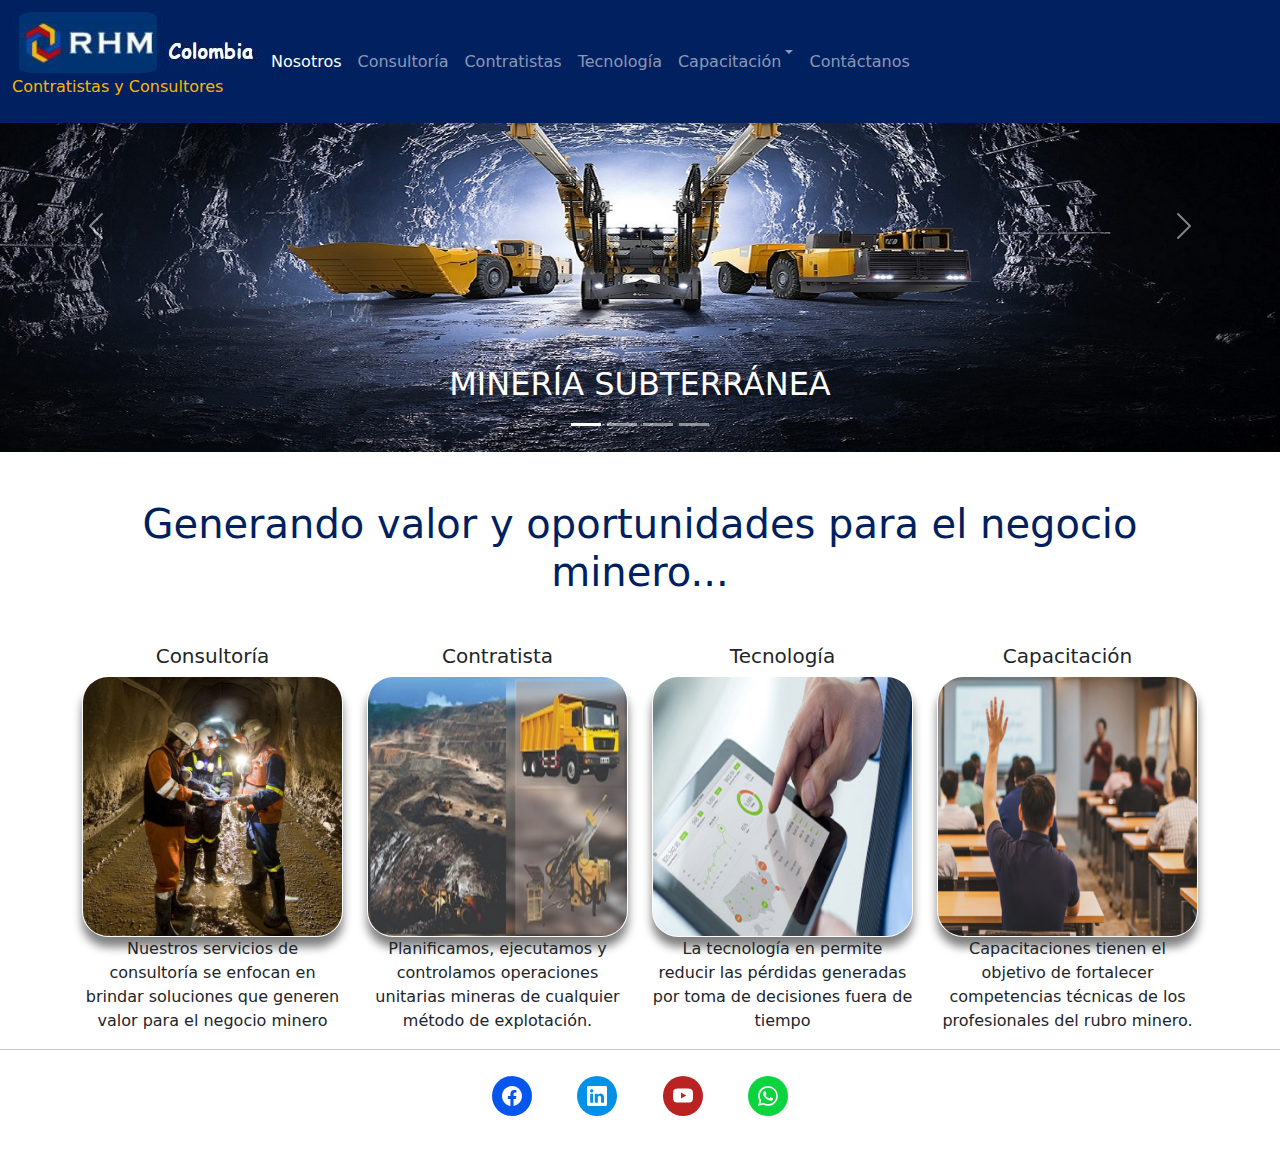
<file: index.html>
<!DOCTYPE html>
<html lang="en">

<head>
  <meta charset="UTF-8">
  <meta http-equiv="X-UA-Compatible" content="IE=edge">
  <meta name="viewport" content="width=device-width, initial-scale=1.0">
  <!-- SEO -->
  <meta name="keywords" content="consultoría, contratista, tecnología, capacitación, minería">
  <meta name="description" content="Empresa contratista y consultora en minería">
  <!-- Bootstrap CSS -->
  <link rel="stylesheet" href="./css/bootstrap.css">
  <!-- Nuestro estilo CSS -->
  <link rel="stylesheet" href="./css/style.css">
  <!-- Icono-logo -->
  <link rel="shortcut icon" href="./img/icon.jpg">
  <title>Nosotros | RHM Colombia</title>
</head>

<body>
  <!-- header -->
  <nav class="navbar navbar-expand-lg navbar-dark mynav fondoHeader fixed-top">
    <div class="container-fluid fondoHeader">
      <div>
        <img src="./img/logo2.JPG" alt="">
        <p class="texto-logo">Contratistas y Consultores</p>
      </div>

      <button class="navbar-toggler" type="button" data-bs-toggle="collapse" data-bs-target="#navbarSupportedContent"
        aria-controls="navbarSupportedContent" aria-expanded="false" aria-label="Toggle navigation">
        <span class="navbar-toggler-icon"></span>
      </button>
      <div class="collapse navbar-collapse" id="navbarSupportedContent">
        <ul class="navbar-nav me-auto mb-2 mb-lg-0">

          <li class="nav-item">
            <a class="nav-link active d-inline-flex" aria-current="page" href="./index.html">Nosotros</a>
          </li>

          <li class="nav-item">
            <a class="nav-link d-inline-flex" href="./consultoria.html">Consultoría</a>
          </li>


          <li class="nav-item">
            <a class="nav-link d-inline-flex" href="./contratistas.html">Contratistas</a>
          </li>


          <li class="nav-item">
            <a class="nav-link d-inline-flex" href="./tecnologia.html">Tecnología</a>
          </li>

          <li class="nav-item dropdown">
            <a class="nav-link dropdown-toggle d-inline-flex" href="#" id="navbarDropdown" role="button" data-bs-toggle="dropdown"
              aria-expanded="false">
              Capacitación
            </a>
            <ul class="dropdown-menu" aria-labelledby="navbarDropdown">
              <li><a class="dropdown-item" href="#">Modelamiento 3D de recursos minerales</a></li>
              <li><hr class="dropdown-divider"></li>
              <li><a class="dropdown-item" href="#">Geomecánica</a></li>
              <li><hr class="dropdown-divider"></li>
              <li><a class="dropdown-item" href="#">Selección de métodos de minado</a></li>
              <li><a class="dropdown-item" href="#">Planificación Minera Subterránea</a></li>
              <li><a class="dropdown-item" href="#">Planificación Minera Superficial</a></li>
              <li><a class="dropdown-item" href="#">Servicios Auxiliares mineros</a></li>
              <li><a class="dropdown-item" href="#">Operación Minera Subterránea</a></li>
              <li><a class="dropdown-item" href="#">Operación Minera Superficial</a></li>
              <li><a class="dropdown-item" href="#">Costos en minería</a></li>
              <li><hr class="dropdown-divider"></li>
              <li><a class="dropdown-item" href="#">Análisis de riesgos</a></li>
              <li><hr class="dropdown-divider"></li>
              <li><a class="dropdown-item" href="#">Mantenimiento de equipos</a></li>              
              <li><a class="dropdown-item" href="#">Operación de equipos de perforación</a></li>
            </ul>
          </li>
         
          <li class="nav-item">
            <a class="nav-link d-inline-flex" href="./contactanos.html">Contáctanos</a>
          </li>

        </ul>


      </div>
    </div>
  </nav>


  <!-- Main -->
  <!-- incluyendo el corousel -->
  <div class="">
    <div class="row mt-6">
      <div class="col">
        <div class="carousel slide carousel-fade" id="vic-carousel" data-bs-ride="carousel">
          <div class="carousel-inner">
            <div class="carousel-item active" data-bs-interval="3000">
              <div class="carousel-caption">
                <h2 class="color-naranja">MINERÍA SUBTERRÁNEA</h2>
              </div>
              <img src="./img/car1.jpeg" class="d-block w-100 img-fluid img-carousel" alt="...">
            </div>

            <div class="carousel-item" data-bs-interval="3000">
              <div class="carousel-caption">
                <h2 class="color-naranja">CONTRATISTA MINERO</h2>
              </div>
              <img src="./img/car2.jpeg" class="d-block w-100 img-fluid img-carousel" alt="...">
            </div>

            <div class="carousel-item" data-bs-interval="3000">
              <div class="carousel-caption">
                <h2 class="color-naranja">CONSULTORÍA EN MINERA</h2>
              </div>
              <img src="./img/car3.jpeg" class="d-block w-100 img-fluid img-carousel" alt="...">
            </div>
            <div class="carousel-item" data-bs-interval="3000">
              <div class="carousel-caption">
                <h2 class="color-naranja">MINERíA SUPERFICIAL</h2>
              </div>
              <img src="./img/car4.jpeg" class="d-block w-100 img-fluid img-carousel" alt="...">
            </div>
          </div>

          <!-- controles -->
          <button class="carousel-control-prev" type="button" data-bs-target="#vic-carousel" data-bs-slide="prev">
            <span class="carousel-control-prev-icon" aria-hidden="true"></span>
            <span class="visually-hidden">Anterior</span>
          </button>

          <button class="carousel-control-next" type="button" data-bs-target="#vic-carousel" data-bs-slide="next">
            <span class="carousel-control-next-icon" aria-hidden="true"></span>
            <span class="visually-hidden">Siguiente</span>
          </button>

          <!-- indicators -->
          <div class="carousel-indicators">
            <button type="button" class="active" data-bs-target="#vic-carousel" data-bs-slide-to="0"
              aria-label="Slide 1"></button>
            <button type="button" class="" data-bs-target="#vic-carousel" data-bs-slide-to="1"
              aria-label="Slide 2"></button>
            <button type="button" class="" data-bs-target="#vic-carousel" data-bs-slide-to="2"
              aria-label="Slide 3"></button>
            <button type="button" class="" data-bs-target="#vic-carousel" data-bs-slide-to="3"
              aria-label="Slide 4"></button>
          </div>

        </div>

      </div>
    </div>
  </div>


  <!-- Debajo del carousel -->
  <div class="container">

    <h1 class="mt-5 mb-5 text-center titulo">Generando valor y oportunidades para el negocio minero...</h1>

    <!-- Usando row y col -->

    <div class="row">
      <div class="col-12 col-sm-3 text-center">
        <div class="info">
          <h5 class="card-title">Consultoría</h5>
          <a href="./consultoria.html"> <img src="./img/Consultoria.jpg" class="card-img-top img-all" alt="..."></a>

          <p class="card-text">Nuestros servicios de consultoría se enfocan en brindar soluciones que generen valor para
            el negocio minero </p>
        </div>
      </div>

      <div class="col-12 col-sm-3">
        <div class="info">
          <h5 class="card-title text-center">Contratista</h5>
          <a href="./contratistas.html"><img src="./img/Contratista.jpg" class="card-img-top img-all" alt="..."></a>

          <p class="card-text text-center"> Planificamos, ejecutamos y controlamos operaciones unitarias mineras de
            cualquier método de explotación. </p>
        </div>
      </div>

      <div class="col-12 col-sm-3">
        <div class="info">
          <h5 class="card-title text-center">Tecnología</h5>
          <a href="./tecnologia.html"><img src="./img/Tecnologia.png" class="card-img-top img-all" alt="..."></a>

          <p class="card-text text-center">La tecnología en permite reducir las pérdidas generadas por toma de
            decisiones fuera de tiempo </p>
        </div>
      </div>

      <div class="col-12 col-sm-3">
        <div class="info">
          <h5 class="card-title text-center">Capacitación</h5>
          <a href="./capacitacion.html"><img src="./img/Capacitacion.jpg" class="card-img-top rounded-4 img-all"
              alt="..."></a>

          <p class="card-text text-center">Capacitaciones tienen el objetivo de fortalecer competencias técnicas de los
            profesionales del rubro minero.</p>
        </div>
      </div>

    </div>

  </div>

  <!-- footer -->

  <footer>
    <hr class="bg-dark">

    <div class="container">
      <div class="row redes-sociales justify-content-center">
        <div class="col-auto">
          <a href="https://es-la.facebook.com/"
            class="icono facebook d-inline-flex align-items-center justify-content-center">
            <svg xmlns="http://www.w3.org/2000/svg" width="16" height="16" fill="currentColor" class="bi bi-facebook"
              viewBox="0 0 16 16">
              <path
                d="M16 8.049c0-4.446-3.582-8.05-8-8.05C3.58 0-.002 3.603-.002 8.05c0 4.017 2.926 7.347 6.75 7.951v-5.625h-2.03V8.05H6.75V6.275c0-2.017 1.195-3.131 3.022-3.131.876 0 1.791.157 1.791.157v1.98h-1.009c-.993 0-1.303.621-1.303 1.258v1.51h2.218l-.354 2.326H9.25V16c3.824-.604 6.75-3.934 6.75-7.951z" />
            </svg>
          </a>

          <a href="https://www.linkedin.com/login/es"
            class="icono linkedin d-inline-flex align-items-center justify-content-center">
            <svg xmlns="http://www.w3.org/2000/svg" width="16" height="16" fill="currentColor" class="bi bi-linkedin"
              viewBox="0 0 16 16">
              <path
                d="M0 1.146C0 .513.526 0 1.175 0h13.65C15.474 0 16 .513 16 1.146v13.708c0 .633-.526 1.146-1.175 1.146H1.175C.526 16 0 15.487 0 14.854V1.146zm4.943 12.248V6.169H2.542v7.225h2.401zm-1.2-8.212c.837 0 1.358-.554 1.358-1.248-.015-.709-.52-1.248-1.342-1.248-.822 0-1.359.54-1.359 1.248 0 .694.521 1.248 1.327 1.248h.016zm4.908 8.212V9.359c0-.216.016-.432.08-.586.173-.431.568-.878 1.232-.878.869 0 1.216.662 1.216 1.634v3.865h2.401V9.25c0-2.22-1.184-3.252-2.764-3.252-1.274 0-1.845.7-2.165 1.193v.025h-.016a5.54 5.54 0 0 1 .016-.025V6.169h-2.4c.03.678 0 7.225 0 7.225h2.4z" />
            </svg>
          </a>

          <a href="https://www.youtube.com/"
            class="icono youtube d-inline-flex align-items-center justify-content-center">
            <svg xmlns="http://www.w3.org/2000/svg" width="16" height="16" fill="currentColor" class="bi bi-youtube"
              viewBox="0 0 16 16">
              <path
                d="M8.051 1.999h.089c.822.003 4.987.033 6.11.335a2.01 2.01 0 0 1 1.415 1.42c.101.38.172.883.22 1.402l.01.104.022.26.008.104c.065.914.073 1.77.074 1.957v.075c-.001.194-.01 1.108-.082 2.06l-.008.105-.009.104c-.05.572-.124 1.14-.235 1.558a2.007 2.007 0 0 1-1.415 1.42c-1.16.312-5.569.334-6.18.335h-.142c-.309 0-1.587-.006-2.927-.052l-.17-.006-.087-.004-.171-.007-.171-.007c-1.11-.049-2.167-.128-2.654-.26a2.007 2.007 0 0 1-1.415-1.419c-.111-.417-.185-.986-.235-1.558L.09 9.82l-.008-.104A31.4 31.4 0 0 1 0 7.68v-.123c.002-.215.01-.958.064-1.778l.007-.103.003-.052.008-.104.022-.26.01-.104c.048-.519.119-1.023.22-1.402a2.007 2.007 0 0 1 1.415-1.42c.487-.13 1.544-.21 2.654-.26l.17-.007.172-.006.086-.003.171-.007A99.788 99.788 0 0 1 7.858 2h.193zM6.4 5.209v4.818l4.157-2.408L6.4 5.209z" />
            </svg>
          </a>

          <a href="https://web.whatsapp.com/" class="icono whatsapp d-inline-flex align-items-center justify-content-center">
            <svg xmlns="http://www.w3.org/2000/svg" width="16" height="16" fill="currentColor" class="bi bi-whatsapp"
              viewBox="0 0 16 16">
              <path
                d="M13.601 2.326A7.854 7.854 0 0 0 7.994 0C3.627 0 .068 3.558.064 7.926c0 1.399.366 2.76 1.057 3.965L0 16l4.204-1.102a7.933 7.933 0 0 0 3.79.965h.004c4.368 0 7.926-3.558 7.93-7.93A7.898 7.898 0 0 0 13.6 2.326zM7.994 14.521a6.573 6.573 0 0 1-3.356-.92l-.24-.144-2.494.654.666-2.433-.156-.251a6.56 6.56 0 0 1-1.007-3.505c0-3.626 2.957-6.584 6.591-6.584a6.56 6.56 0 0 1 4.66 1.931 6.557 6.557 0 0 1 1.928 4.66c-.004 3.639-2.961 6.592-6.592 6.592zm3.615-4.934c-.197-.099-1.17-.578-1.353-.646-.182-.065-.315-.099-.445.099-.133.197-.513.646-.627.775-.114.133-.232.148-.43.05-.197-.1-.836-.308-1.592-.985-.59-.525-.985-1.175-1.103-1.372-.114-.198-.011-.304.088-.403.087-.088.197-.232.296-.346.1-.114.133-.198.198-.33.065-.134.034-.248-.015-.347-.05-.099-.445-1.076-.612-1.47-.16-.389-.323-.335-.445-.34-.114-.007-.247-.007-.38-.007a.729.729 0 0 0-.529.247c-.182.198-.691.677-.691 1.654 0 .977.71 1.916.81 2.049.098.133 1.394 2.132 3.383 2.992.47.205.84.326 1.129.418.475.152.904.129 1.246.08.38-.058 1.171-.48 1.338-.943.164-.464.164-.86.114-.943-.049-.084-.182-.133-.38-.232z" />
            </svg>
          </a>
        </div>
      </div>
    </div>
  </footer>

  <!-- Bootstrap JS -->
  <script src="./js/bootstrap.js"></script>

</body>

</html>
</file>
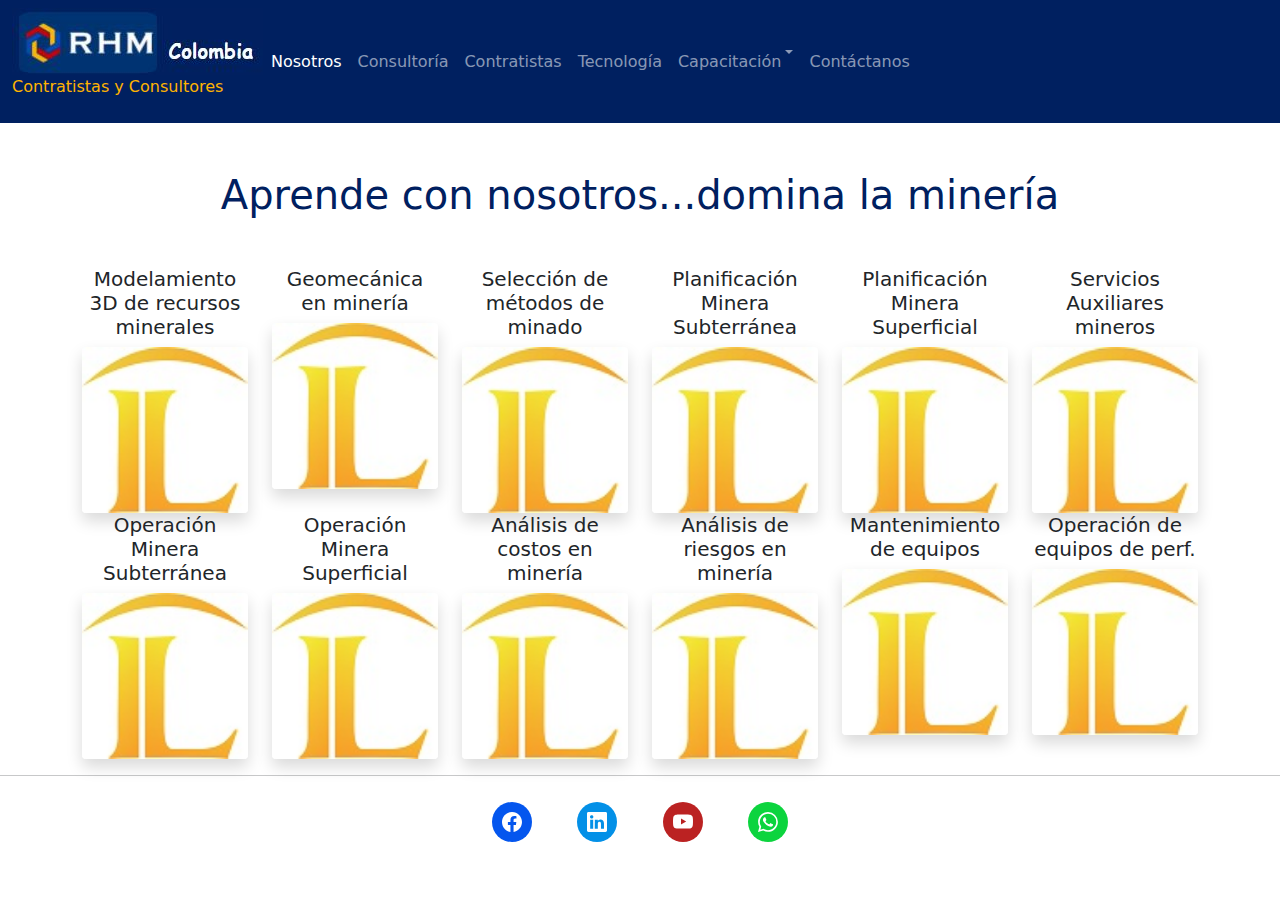
<file: capacitacion.html>
<!DOCTYPE html>
<html lang="en">
<head>
    <meta charset="UTF-8">
    <meta http-equiv="X-UA-Compatible" content="IE=edge">
    <meta name="viewport" content="width=device-width, initial-scale=1.0">
    <!-- SEO -->
    <meta name="keywords" content="capacitación, cursos, minería, diseño, planificación, operaciones, minería">
    <meta name="description" content="Aprende con nosotros y domina la minería">
    <!-- Bootstrap CSS -->
    <link rel="stylesheet" href="./css/bootstrap.css">
    <!-- Nuestro estilo CSS -->
    <link rel="stylesheet" href="./css/style.css">
    <!-- Icono-logo -->
    <link rel="shortcut icon" href="./img/icon.jpg">
    <title>Capacitación | RHM Colombia</title>
</head>
<body>
<!-- header -->
<nav class="navbar navbar-expand-lg navbar-dark mynav fondoHeader">
  <div class="container-fluid fondoHeader">
    <div>
      <img src="./img/logo2.JPG" alt="">
      <p class="texto-logo">Contratistas y Consultores</p>
    </div>

    <button class="navbar-toggler" type="button" data-bs-toggle="collapse" data-bs-target="#navbarSupportedContent"
      aria-controls="navbarSupportedContent" aria-expanded="false" aria-label="Toggle navigation">
      <span class="navbar-toggler-icon"></span>
    </button>
    <div class="collapse navbar-collapse" id="navbarSupportedContent">
      <ul class="navbar-nav me-auto mb-2 mb-lg-0">

        <li class="nav-item">
          <a class="nav-link active d-inline-flex" aria-current="page" href="#">Nosotros</a>
        </li>

        <li class="nav-item">
          <a class="nav-link d-inline-flex" href="./consultoria.html">Consultoría</a>
        </li>


        <li class="nav-item">
          <a class="nav-link d-inline-flex" href="./contratistas.html">Contratistas</a>
        </li>


        <li class="nav-item">
          <a class="nav-link d-inline-flex" href="./tecnologia.html">Tecnología</a>
        </li>

        <li class="nav-item dropdown">
          <a class="nav-link dropdown-toggle d-inline-flex" href="#" id="navbarDropdown" role="button" data-bs-toggle="dropdown"
            aria-expanded="false">
            Capacitación
          </a>
          <ul class="dropdown-menu" aria-labelledby="navbarDropdown">
            <li><a class="dropdown-item" href="#">Modelamiento 3D de recursos minerales</a></li>
            <li><hr class="dropdown-divider"></li>
            <li><a class="dropdown-item" href="#">Geomecánica</a></li>
            <li><hr class="dropdown-divider"></li>
            <li><a class="dropdown-item" href="#">Selección de métodos de minado</a></li>
            <li><a class="dropdown-item" href="#">Planificación Minera Subterránea</a></li>
            <li><a class="dropdown-item" href="#">Planificación Minera Superficial</a></li>
            <li><a class="dropdown-item" href="#">Servicios Auxiliares mineros</a></li>
            <li><a class="dropdown-item" href="#">Operación Minera Subterránea</a></li>
            <li><a class="dropdown-item" href="#">Operación Minera Superficial</a></li>
            <li><a class="dropdown-item" href="#">Costos en minería</a></li>
            <li><hr class="dropdown-divider"></li>
            <li><a class="dropdown-item" href="#">Análisis de riesgos</a></li>
            <li><hr class="dropdown-divider"></li>
            <li><a class="dropdown-item" href="#">Mantenimiento de equipos</a></li>              
            <li><a class="dropdown-item" href="#">Operación de equipos de perforación</a></li>
          </ul>
        </li>
       
        <li class="nav-item">
          <a class="nav-link d-inline-flex" href="./contactanos.html">Contáctanos</a>
        </li>

      </ul>


    </div>
  </div>
</nav>

    
<!-- Main -->
<div class="container">

  <h1 class="mt-5 mb-5 text-center titulo">Aprende con nosotros...domina la minería</h1>

  <!-- Usando row y col -->

  <div class="row">
    <div class="col-12 col-sm-2 text-center">
      <div class="info">
        <h5 class="card-title">Modelamiento 3D de recursos minerales</h5>
        <a href="#"> <img src="./img/curso.jpg" class="card-img-top rounded shadow" alt="..."></a>     
      </div>
    </div>
    <div class="col-12 col-sm-2 text-center">
      <div class="info">
        <h5 class="card-title">Geomecánica en minería</h5>
        <a href="#"> <img src="./img/curso.jpg" class="card-img-top rounded shadow" alt="..."></a>     
      </div>
    </div>
    <div class="col-12 col-sm-2 text-center">
      <div class="info">
        <h5 class="card-title">Selección de métodos de minado</h5>
        <a href="#"> <img src="./img/curso.jpg" class="card-img-top rounded shadow" alt="..."></a>     
      </div>
    </div>
    <div class="col-12 col-sm-2 text-center">
      <div class="info">
        <h5 class="card-title">Planificación Minera Subterránea</h5>
        <a href="./PlanificacionUg.html"> <img src="./img/curso.jpg" class="card-img-top rounded shadow" alt="..."></a>     
      </div>
    </div>
    <div class="col-12 col-sm-2 text-center">
      <div class="info">
        <h5 class="card-title">Planificación Minera Superficial</h5>
        <a href="#"> <img src="./img/curso.jpg" class="card-img-top rounded shadow" alt="..."></a>     
      </div>
    </div>
    <div class="col-12 col-sm-2 text-center">
      <div class="info">
        <h5 class="card-title">Servicios Auxiliares mineros</h5>
        <a href="#"> <img src="./img/curso.jpg" class="card-img-top rounded shadow" alt="..."></a>     
      </div>
    </div>
    <div class="col-12 col-sm-2 text-center">
      <div class="info">
        <h5 class="card-title">Operación Minera Subterránea</h5>
        <a href="#"> <img src="./img/curso.jpg" class="card-img-top rounded shadow" alt="..."></a>     
      </div>
    </div>
    <div class="col-12 col-sm-2 text-center">
      <div class="info">
        <h5 class="card-title">Operación Minera Superficial</h5>
        <a href="#"> <img src="./img/curso.jpg" class="card-img-top rounded shadow" alt="..."></a>     
      </div>
    </div>
    <div class="col-12 col-sm-2 text-center">
      <div class="info">
        <h5 class="card-title">Análisis de costos en minería</h5>
        <a href="#"> <img src="./img/curso.jpg" class="card-img-top rounded shadow" alt="..."></a>     
      </div>
    </div>
    <div class="col-12 col-sm-2 text-center">
      <div class="info">
        <h5 class="card-title">Análisis de riesgos en minería</h5>
        <a href="#"> <img src="./img/curso.jpg" class="card-img-top rounded shadow" alt="..."></a>     
      </div>
    </div>
    <div class="col-12 col-sm-2 text-center">
      <div class="info">
        <h5 class="card-title">Mantenimiento de equipos</h5>
        <a href="#"> <img src="./img/curso.jpg" class="card-img-top rounded shadow" alt="..."></a>     
      </div>
    </div>
    <div class="col-12 col-sm-2 text-center">
      <div class="info">
        <h5 class="card-title">Operación de equipos de perf.</h5>
        <a href="#"> <img src="./img/curso.jpg" class="card-img-top rounded shadow" alt="..."></a>     
      </div>
    </div>
    

   

  </div>

  </div>
  

   
  <!-- footer -->
  
  <footer>
    <hr class="bg-dark">
  
    <div class="container">
      <div class="row redes-sociales justify-content-center">
        <div class="col-auto">
          <a href="https://es-la.facebook.com/"
            class="icono facebook d-inline-flex align-items-center justify-content-center">
            <svg xmlns="http://www.w3.org/2000/svg" width="16" height="16" fill="currentColor" class="bi bi-facebook"
              viewBox="0 0 16 16">
              <path
                d="M16 8.049c0-4.446-3.582-8.05-8-8.05C3.58 0-.002 3.603-.002 8.05c0 4.017 2.926 7.347 6.75 7.951v-5.625h-2.03V8.05H6.75V6.275c0-2.017 1.195-3.131 3.022-3.131.876 0 1.791.157 1.791.157v1.98h-1.009c-.993 0-1.303.621-1.303 1.258v1.51h2.218l-.354 2.326H9.25V16c3.824-.604 6.75-3.934 6.75-7.951z" />
            </svg>
          </a>
  
          <a href="https://www.linkedin.com/login/es"
            class="icono linkedin d-inline-flex align-items-center justify-content-center">
            <svg xmlns="http://www.w3.org/2000/svg" width="16" height="16" fill="currentColor" class="bi bi-linkedin"
              viewBox="0 0 16 16">
              <path
                d="M0 1.146C0 .513.526 0 1.175 0h13.65C15.474 0 16 .513 16 1.146v13.708c0 .633-.526 1.146-1.175 1.146H1.175C.526 16 0 15.487 0 14.854V1.146zm4.943 12.248V6.169H2.542v7.225h2.401zm-1.2-8.212c.837 0 1.358-.554 1.358-1.248-.015-.709-.52-1.248-1.342-1.248-.822 0-1.359.54-1.359 1.248 0 .694.521 1.248 1.327 1.248h.016zm4.908 8.212V9.359c0-.216.016-.432.08-.586.173-.431.568-.878 1.232-.878.869 0 1.216.662 1.216 1.634v3.865h2.401V9.25c0-2.22-1.184-3.252-2.764-3.252-1.274 0-1.845.7-2.165 1.193v.025h-.016a5.54 5.54 0 0 1 .016-.025V6.169h-2.4c.03.678 0 7.225 0 7.225h2.4z" />
            </svg>
          </a>
  
          <a href="https://www.youtube.com/"
            class="icono youtube d-inline-flex align-items-center justify-content-center">
            <svg xmlns="http://www.w3.org/2000/svg" width="16" height="16" fill="currentColor" class="bi bi-youtube"
              viewBox="0 0 16 16">
              <path
                d="M8.051 1.999h.089c.822.003 4.987.033 6.11.335a2.01 2.01 0 0 1 1.415 1.42c.101.38.172.883.22 1.402l.01.104.022.26.008.104c.065.914.073 1.77.074 1.957v.075c-.001.194-.01 1.108-.082 2.06l-.008.105-.009.104c-.05.572-.124 1.14-.235 1.558a2.007 2.007 0 0 1-1.415 1.42c-1.16.312-5.569.334-6.18.335h-.142c-.309 0-1.587-.006-2.927-.052l-.17-.006-.087-.004-.171-.007-.171-.007c-1.11-.049-2.167-.128-2.654-.26a2.007 2.007 0 0 1-1.415-1.419c-.111-.417-.185-.986-.235-1.558L.09 9.82l-.008-.104A31.4 31.4 0 0 1 0 7.68v-.123c.002-.215.01-.958.064-1.778l.007-.103.003-.052.008-.104.022-.26.01-.104c.048-.519.119-1.023.22-1.402a2.007 2.007 0 0 1 1.415-1.42c.487-.13 1.544-.21 2.654-.26l.17-.007.172-.006.086-.003.171-.007A99.788 99.788 0 0 1 7.858 2h.193zM6.4 5.209v4.818l4.157-2.408L6.4 5.209z" />
            </svg>
          </a>
  
          <a href="https://web.whatsapp.com/"
            class="icono whatsapp d-inline-flex align-items-center justify-content-center">
            <svg xmlns="http://www.w3.org/2000/svg" width="16" height="16" fill="currentColor" class="bi bi-whatsapp"
              viewBox="0 0 16 16">
              <path
                d="M13.601 2.326A7.854 7.854 0 0 0 7.994 0C3.627 0 .068 3.558.064 7.926c0 1.399.366 2.76 1.057 3.965L0 16l4.204-1.102a7.933 7.933 0 0 0 3.79.965h.004c4.368 0 7.926-3.558 7.93-7.93A7.898 7.898 0 0 0 13.6 2.326zM7.994 14.521a6.573 6.573 0 0 1-3.356-.92l-.24-.144-2.494.654.666-2.433-.156-.251a6.56 6.56 0 0 1-1.007-3.505c0-3.626 2.957-6.584 6.591-6.584a6.56 6.56 0 0 1 4.66 1.931 6.557 6.557 0 0 1 1.928 4.66c-.004 3.639-2.961 6.592-6.592 6.592zm3.615-4.934c-.197-.099-1.17-.578-1.353-.646-.182-.065-.315-.099-.445.099-.133.197-.513.646-.627.775-.114.133-.232.148-.43.05-.197-.1-.836-.308-1.592-.985-.59-.525-.985-1.175-1.103-1.372-.114-.198-.011-.304.088-.403.087-.088.197-.232.296-.346.1-.114.133-.198.198-.33.065-.134.034-.248-.015-.347-.05-.099-.445-1.076-.612-1.47-.16-.389-.323-.335-.445-.34-.114-.007-.247-.007-.38-.007a.729.729 0 0 0-.529.247c-.182.198-.691.677-.691 1.654 0 .977.71 1.916.81 2.049.098.133 1.394 2.132 3.383 2.992.47.205.84.326 1.129.418.475.152.904.129 1.246.08.38-.058 1.171-.48 1.338-.943.164-.464.164-.86.114-.943-.049-.084-.182-.133-.38-.232z" />
            </svg>
          </a>
        </div>
      </div>
    </div>
  </footer>
    <!-- Bootstrap JS -->
    <script src="./js/bootstrap.js"></script>
    
</body>
</html>
</file>
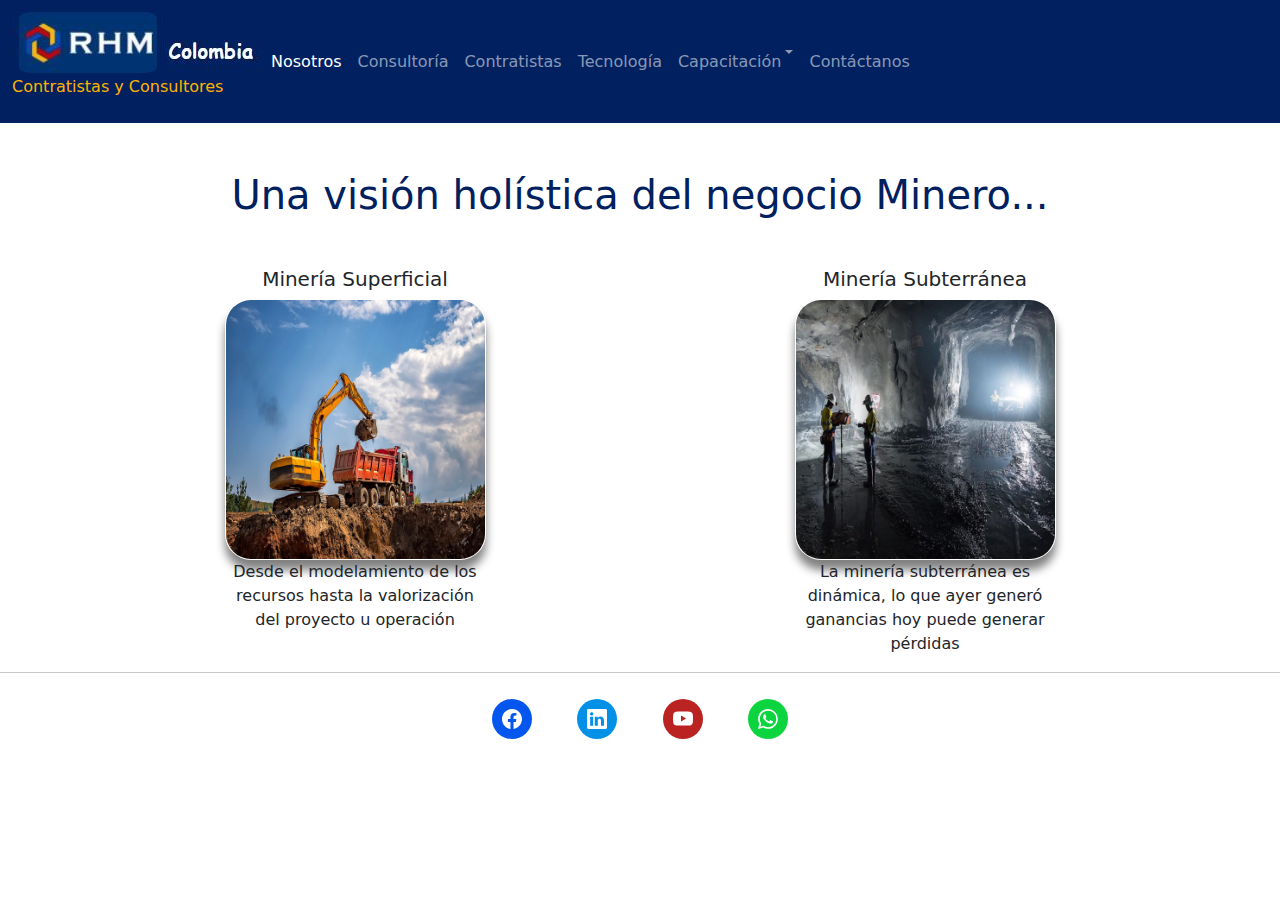
<file: consultoria.html>
<!DOCTYPE html>
<html lang="en">

<head>
  <meta charset="UTF-8">
  <meta http-equiv="X-UA-Compatible" content="IE=edge">
  <meta name="viewport" content="width=device-width, initial-scale=1.0">
  <!-- SEO -->
  <meta name="keywords" content="consultoría, subterránea, superficial, underground, openpit, minería">
  <meta name="description" content="Evaluación de proyectos con un nivel conceptual, prefactibilidad, factibilidad">
  <!-- Bootstrap CSS -->
  <link rel="stylesheet" href="./css/bootstrap.css">
  <!-- Nuestro estilo CSS -->
  <link rel="stylesheet" href="./css/style.css">
  <!-- Incono-logo -->
  <link rel="shortcut icon" href="./img/icon.jpg">
  <title>Consultoría | RHM Colombia</title>
</head>

<body>
  <!-- header -->
  <nav class="navbar navbar-expand-lg navbar-dark mynav fondoHeader">
    <div class="container-fluid fondoHeader">
      <div>
        <img src="./img/logo2.JPG" alt="">
        <p class="texto-logo">Contratistas y Consultores</p>
      </div>

      <button class="navbar-toggler" type="button" data-bs-toggle="collapse" data-bs-target="#navbarSupportedContent"
        aria-controls="navbarSupportedContent" aria-expanded="false" aria-label="Toggle navigation">
        <span class="navbar-toggler-icon"></span>
      </button>
      <div class="collapse navbar-collapse" id="navbarSupportedContent">
        <ul class="navbar-nav me-auto mb-2 mb-lg-0">

          <li class="nav-item">
            <a class="nav-link active d-inline-flex" aria-current="page" href="./index.html">Nosotros</a>
          </li>

          <li class="nav-item">
            <a class="nav-link d-inline-flex" href="./consultoria.html">Consultoría</a>
          </li>


          <li class="nav-item">
            <a class="nav-link d-inline-flex" href="./contratistas.html">Contratistas</a>
          </li>


          <li class="nav-item">
            <a class="nav-link d-inline-flex" href="./tecnologia.html">Tecnología</a>
          </li>

          <li class="nav-item dropdown">
            <a class="nav-link dropdown-toggle d-inline-flex" href="#" id="navbarDropdown" role="button" data-bs-toggle="dropdown"
              aria-expanded="false">
              Capacitación
            </a>
            <ul class="dropdown-menu" aria-labelledby="navbarDropdown">
              <li><a class="dropdown-item" href="#">Modelamiento 3D de recursos minerales</a></li>
              <li><hr class="dropdown-divider"></li>
              <li><a class="dropdown-item" href="#">Geomecánica</a></li>
              <li><hr class="dropdown-divider"></li>
              <li><a class="dropdown-item" href="#">Selección de métodos de minado</a></li>
              <li><a class="dropdown-item" href="#">Planificación Minera Subterránea</a></li>
              <li><a class="dropdown-item" href="#">Planificación Minera Superficial</a></li>
              <li><a class="dropdown-item" href="#">Servicios Auxiliares mineros</a></li>
              <li><a class="dropdown-item" href="#">Operación Minera Subterránea</a></li>
              <li><a class="dropdown-item" href="#">Operación Minera Superficial</a></li>
              <li><a class="dropdown-item" href="#">Costos en minería</a></li>
              <li><hr class="dropdown-divider"></li>
              <li><a class="dropdown-item" href="#">Análisis de riesgos</a></li>
              <li><hr class="dropdown-divider"></li>
              <li><a class="dropdown-item" href="#">Mantenimiento de equipos</a></li>              
              <li><a class="dropdown-item" href="#">Operación de equipos de perforación</a></li>
            </ul>
          </li>
         
          <li class="nav-item">
            <a class="nav-link d-inline-flex" href="./contactanos.html">Contáctanos</a>
          </li>

        </ul>


      </div>
    </div>
  </nav>


  <!-- Main -->
  <div class="container">

    <h1 class="mt-5 mb-5 text-center titulo">Una visión holística del negocio Minero...</h1>

    <!-- Usando row y col -->

    <div class="row justify-content-around">
      <div class="col-12 col-sm-3 text-center">
        <div class="info">
          <h5 class="card-title">Minería Superficial</h5>
          <a href="#"> <img src="./img/movTierras.jpg" class="card-img-top img-all" alt="..."></a>

          <p class="card-text">Desde el modelamiento de los recursos hasta la valorización del proyecto u operación</p>
        </div>
      </div>

      <div class="col-12 col-sm-3">
        <div class="info">
          <h5 class="card-title text-center">Minería Subterránea</h5>
          <a href="#"><img src="./img/underGround.jpg" class="card-img-top img-all" alt="..."></a>

          <p class="card-text text-center">La minería subterránea es dinámica, lo que ayer generó ganancias hoy puede
            generar pérdidas</p>
        </div>
      </div>



    </div>

  </div>


  <!-- footer -->

  <footer>
    <hr class="bg-dark">

    <div class="container">
      <div class="row redes-sociales justify-content-center">
        <div class="col-auto">
          <a href="https://es-la.facebook.com/"
            class="icono facebook d-inline-flex align-items-center justify-content-center">
            <svg xmlns="http://www.w3.org/2000/svg" width="16" height="16" fill="currentColor" class="bi bi-facebook"
              viewBox="0 0 16 16">
              <path
                d="M16 8.049c0-4.446-3.582-8.05-8-8.05C3.58 0-.002 3.603-.002 8.05c0 4.017 2.926 7.347 6.75 7.951v-5.625h-2.03V8.05H6.75V6.275c0-2.017 1.195-3.131 3.022-3.131.876 0 1.791.157 1.791.157v1.98h-1.009c-.993 0-1.303.621-1.303 1.258v1.51h2.218l-.354 2.326H9.25V16c3.824-.604 6.75-3.934 6.75-7.951z" />
            </svg>
          </a>

          <a href="https://www.linkedin.com/login/es"
            class="icono linkedin d-inline-flex align-items-center justify-content-center">
            <svg xmlns="http://www.w3.org/2000/svg" width="16" height="16" fill="currentColor" class="bi bi-linkedin"
              viewBox="0 0 16 16">
              <path
                d="M0 1.146C0 .513.526 0 1.175 0h13.65C15.474 0 16 .513 16 1.146v13.708c0 .633-.526 1.146-1.175 1.146H1.175C.526 16 0 15.487 0 14.854V1.146zm4.943 12.248V6.169H2.542v7.225h2.401zm-1.2-8.212c.837 0 1.358-.554 1.358-1.248-.015-.709-.52-1.248-1.342-1.248-.822 0-1.359.54-1.359 1.248 0 .694.521 1.248 1.327 1.248h.016zm4.908 8.212V9.359c0-.216.016-.432.08-.586.173-.431.568-.878 1.232-.878.869 0 1.216.662 1.216 1.634v3.865h2.401V9.25c0-2.22-1.184-3.252-2.764-3.252-1.274 0-1.845.7-2.165 1.193v.025h-.016a5.54 5.54 0 0 1 .016-.025V6.169h-2.4c.03.678 0 7.225 0 7.225h2.4z" />
            </svg>
          </a>

          <a href="https://www.youtube.com/"
            class="icono youtube d-inline-flex align-items-center justify-content-center">
            <svg xmlns="http://www.w3.org/2000/svg" width="16" height="16" fill="currentColor" class="bi bi-youtube"
              viewBox="0 0 16 16">
              <path
                d="M8.051 1.999h.089c.822.003 4.987.033 6.11.335a2.01 2.01 0 0 1 1.415 1.42c.101.38.172.883.22 1.402l.01.104.022.26.008.104c.065.914.073 1.77.074 1.957v.075c-.001.194-.01 1.108-.082 2.06l-.008.105-.009.104c-.05.572-.124 1.14-.235 1.558a2.007 2.007 0 0 1-1.415 1.42c-1.16.312-5.569.334-6.18.335h-.142c-.309 0-1.587-.006-2.927-.052l-.17-.006-.087-.004-.171-.007-.171-.007c-1.11-.049-2.167-.128-2.654-.26a2.007 2.007 0 0 1-1.415-1.419c-.111-.417-.185-.986-.235-1.558L.09 9.82l-.008-.104A31.4 31.4 0 0 1 0 7.68v-.123c.002-.215.01-.958.064-1.778l.007-.103.003-.052.008-.104.022-.26.01-.104c.048-.519.119-1.023.22-1.402a2.007 2.007 0 0 1 1.415-1.42c.487-.13 1.544-.21 2.654-.26l.17-.007.172-.006.086-.003.171-.007A99.788 99.788 0 0 1 7.858 2h.193zM6.4 5.209v4.818l4.157-2.408L6.4 5.209z" />
            </svg>
          </a>

          <a href="https://web.whatsapp.com/"
            class="icono whatsapp d-inline-flex align-items-center justify-content-center">
            <svg xmlns="http://www.w3.org/2000/svg" width="16" height="16" fill="currentColor" class="bi bi-whatsapp"
              viewBox="0 0 16 16">
              <path
                d="M13.601 2.326A7.854 7.854 0 0 0 7.994 0C3.627 0 .068 3.558.064 7.926c0 1.399.366 2.76 1.057 3.965L0 16l4.204-1.102a7.933 7.933 0 0 0 3.79.965h.004c4.368 0 7.926-3.558 7.93-7.93A7.898 7.898 0 0 0 13.6 2.326zM7.994 14.521a6.573 6.573 0 0 1-3.356-.92l-.24-.144-2.494.654.666-2.433-.156-.251a6.56 6.56 0 0 1-1.007-3.505c0-3.626 2.957-6.584 6.591-6.584a6.56 6.56 0 0 1 4.66 1.931 6.557 6.557 0 0 1 1.928 4.66c-.004 3.639-2.961 6.592-6.592 6.592zm3.615-4.934c-.197-.099-1.17-.578-1.353-.646-.182-.065-.315-.099-.445.099-.133.197-.513.646-.627.775-.114.133-.232.148-.43.05-.197-.1-.836-.308-1.592-.985-.59-.525-.985-1.175-1.103-1.372-.114-.198-.011-.304.088-.403.087-.088.197-.232.296-.346.1-.114.133-.198.198-.33.065-.134.034-.248-.015-.347-.05-.099-.445-1.076-.612-1.47-.16-.389-.323-.335-.445-.34-.114-.007-.247-.007-.38-.007a.729.729 0 0 0-.529.247c-.182.198-.691.677-.691 1.654 0 .977.71 1.916.81 2.049.098.133 1.394 2.132 3.383 2.992.47.205.84.326 1.129.418.475.152.904.129 1.246.08.38-.058 1.171-.48 1.338-.943.164-.464.164-.86.114-.943-.049-.084-.182-.133-.38-.232z" />
            </svg>
          </a>
        </div>
      </div>
    </div>
  </footer>

  <!-- Bootstrap JS -->
  <script src="./js/bootstrap.js"></script>

</body>

</html>
</file>
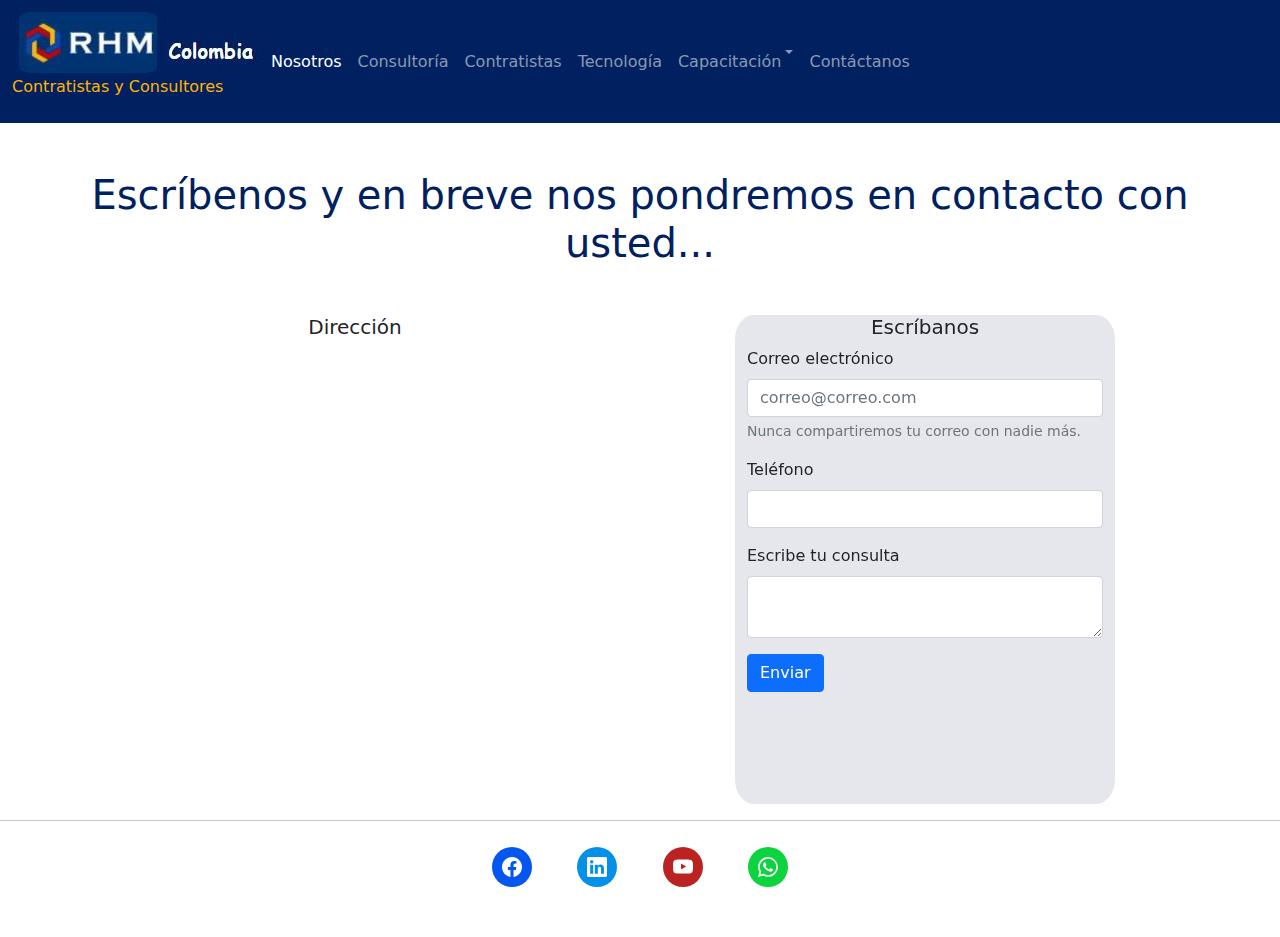
<file: contactanos.html>
<!DOCTYPE html>
<html lang="en">
<head>
    <meta charset="UTF-8">
    <meta http-equiv="X-UA-Compatible" content="IE=edge">
    <meta name="viewport" content="width=device-width, initial-scale=1.0">
    <!-- SEO -->
    <meta name="keywords" content="contacto, contratista, consultora, RHM, minería">
    <meta name="description" content="Empresa contratista y consultora en minería">
    <!-- Bootstrap CSS -->
    <link rel="stylesheet" href="./css/bootstrap.css">
    <!-- Nuestro estilo CSS -->
    <link rel="stylesheet" href="./css/style.css">
    <!-- Icono-logo -->
    <link rel="shortcut icon" href="./img/icon.jpg">
    <title>Contáctanos | RHM Colombia</title>
</head>
<body>
<!-- header -->
<nav class="navbar navbar-expand-lg navbar-dark mynav fondoHeader">
  <div class="container-fluid fondoHeader">
    <div>
      <img src="./img/logo2.JPG" alt="">
      <p class="texto-logo">Contratistas y Consultores</p>
    </div>

    <button class="navbar-toggler" type="button" data-bs-toggle="collapse" data-bs-target="#navbarSupportedContent"
      aria-controls="navbarSupportedContent" aria-expanded="false" aria-label="Toggle navigation">
      <span class="navbar-toggler-icon"></span>
    </button>
    <div class="collapse navbar-collapse" id="navbarSupportedContent">
      <ul class="navbar-nav me-auto mb-2 mb-lg-0">

        <li class="nav-item">
          <a class="nav-link active d-inline-flex" aria-current="page" href="./index.html">Nosotros</a>
        </li>

        <li class="nav-item">
          <a class="nav-link d-inline-flex" href="./consultoria.html">Consultoría</a>
        </li>


        <li class="nav-item">
          <a class="nav-link d-inline-flex" href="./contratistas.html">Contratistas</a>
        </li>


        <li class="nav-item">
          <a class="nav-link d-inline-flex" href="./tecnologia.html">Tecnología</a>
        </li>

        <li class="nav-item dropdown">
          <a class="nav-link dropdown-toggle d-inline-flex" href="#" id="navbarDropdown" role="button" data-bs-toggle="dropdown"
            aria-expanded="false">
            Capacitación
          </a>
          <ul class="dropdown-menu" aria-labelledby="navbarDropdown">
            <li><a class="dropdown-item" href="#">Modelamiento 3D de recursos minerales</a></li>
            <li><hr class="dropdown-divider"></li>
            <li><a class="dropdown-item" href="#">Geomecánica</a></li>
            <li><hr class="dropdown-divider"></li>
            <li><a class="dropdown-item" href="#">Selección de métodos de minado</a></li>
            <li><a class="dropdown-item" href="#">Planificación Minera Subterránea</a></li>
            <li><a class="dropdown-item" href="#">Planificación Minera Superficial</a></li>
            <li><a class="dropdown-item" href="#">Servicios Auxiliares mineros</a></li>
            <li><a class="dropdown-item" href="#">Operación Minera Subterránea</a></li>
            <li><a class="dropdown-item" href="#">Operación Minera Superficial</a></li>
            <li><a class="dropdown-item" href="#">Costos en minería</a></li>
            <li><hr class="dropdown-divider"></li>
            <li><a class="dropdown-item" href="#">Análisis de riesgos</a></li>
            <li><hr class="dropdown-divider"></li>
            <li><a class="dropdown-item" href="#">Mantenimiento de equipos</a></li>              
            <li><a class="dropdown-item" href="#">Operación de equipos de perforación</a></li>
          </ul>
        </li>
       
        <li class="nav-item">
          <a class="nav-link d-inline-flex" href="./contactanos.html">Contáctanos</a>
        </li>

      </ul>


    </div>
  </div>
</nav>

    
<!-- Main -->
<div class="container">

  <h1 class="mt-5 mb-5 text-center titulo">Escríbenos y en breve nos pondremos en contacto con usted...</h1>

  <!-- Usando row y col -->

  <div class="row justify-content-around">
    <div class="col-12 col-sm-4 text-center">
      <div class="info">
        <h5 class="card-title">Dirección</h5>
        <iframe src="https://www.google.com/maps/embed?pb=!1m18!1m12!1m3!1d3966.3908637830054!2d-75.56359868433748!3d6.212070528426601!2m3!1f0!2f0!3f0!3m2!1i1024!2i768!4f13.1!3m3!1m2!1s0x8e4428260a6cc4f3%3A0x6ca532c00f5582b0!2sCl.%2011c%20%2331%2057%2057%20Sector%2C%20Medell%C3%ADn%2C%20Antioquia%2C%20Colombia!5e0!3m2!1ses!2spe!4v1648965294742!5m2!1ses!2spe" width="600" height="450" style="border:0;" allowfullscreen="" loading="lazy" referrerpolicy="no-referrer-when-downgrade"></iframe>

        
      </div>
    </div>

    <div class="col-12 col-sm-4 formul">
      <div class="info">
        <h5 class="card-title text-center">Escríbanos</h5>
        <form>
          <div class="mb-3">
            <label for="exampleInputEmail1" class="form-label">Correo electrónico</label>
            <input type="email" class="form-control" placeholder="correo@correo.com" id="exampleInputEmail1" aria-describedby="emailHelp">
            <div id="emailHelp" class="form-text">Nunca compartiremos tu correo con nadie más.</div>
          </div>
          <div class="mb-3">
            <label for="telefono" class="form-label">Teléfono</label>
            <input type="text" class="form-control" id="telefono">
          </div>
          <div class="mb-3">
            <label for="mensaje" class="form-label">Escribe tu consulta</label>
            <textarea name="mensaje" id="mensaje" class="form-control"></textarea>
          </div>          
          <button type="submit" class="btn btn-primary">Enviar</button>
        </form>
      </div>
    </div>

   

  </div>

  </div>

    <!-- footer -->
  
    <footer>
      <hr class="bg-dark">
    
      <div class="container">
        <div class="row redes-sociales justify-content-center">
          <div class="col-auto">
            <a href="https://es-la.facebook.com/"
              class="icono facebook d-inline-flex align-items-center justify-content-center">
              <svg xmlns="http://www.w3.org/2000/svg" width="16" height="16" fill="currentColor" class="bi bi-facebook"
                viewBox="0 0 16 16">
                <path
                  d="M16 8.049c0-4.446-3.582-8.05-8-8.05C3.58 0-.002 3.603-.002 8.05c0 4.017 2.926 7.347 6.75 7.951v-5.625h-2.03V8.05H6.75V6.275c0-2.017 1.195-3.131 3.022-3.131.876 0 1.791.157 1.791.157v1.98h-1.009c-.993 0-1.303.621-1.303 1.258v1.51h2.218l-.354 2.326H9.25V16c3.824-.604 6.75-3.934 6.75-7.951z" />
              </svg>
            </a>
    
            <a href="https://www.linkedin.com/login/es"
              class="icono linkedin d-inline-flex align-items-center justify-content-center">
              <svg xmlns="http://www.w3.org/2000/svg" width="16" height="16" fill="currentColor" class="bi bi-linkedin"
                viewBox="0 0 16 16">
                <path
                  d="M0 1.146C0 .513.526 0 1.175 0h13.65C15.474 0 16 .513 16 1.146v13.708c0 .633-.526 1.146-1.175 1.146H1.175C.526 16 0 15.487 0 14.854V1.146zm4.943 12.248V6.169H2.542v7.225h2.401zm-1.2-8.212c.837 0 1.358-.554 1.358-1.248-.015-.709-.52-1.248-1.342-1.248-.822 0-1.359.54-1.359 1.248 0 .694.521 1.248 1.327 1.248h.016zm4.908 8.212V9.359c0-.216.016-.432.08-.586.173-.431.568-.878 1.232-.878.869 0 1.216.662 1.216 1.634v3.865h2.401V9.25c0-2.22-1.184-3.252-2.764-3.252-1.274 0-1.845.7-2.165 1.193v.025h-.016a5.54 5.54 0 0 1 .016-.025V6.169h-2.4c.03.678 0 7.225 0 7.225h2.4z" />
              </svg>
            </a>
    
            <a href="https://www.youtube.com/"
              class="icono youtube d-inline-flex align-items-center justify-content-center">
              <svg xmlns="http://www.w3.org/2000/svg" width="16" height="16" fill="currentColor" class="bi bi-youtube"
                viewBox="0 0 16 16">
                <path
                  d="M8.051 1.999h.089c.822.003 4.987.033 6.11.335a2.01 2.01 0 0 1 1.415 1.42c.101.38.172.883.22 1.402l.01.104.022.26.008.104c.065.914.073 1.77.074 1.957v.075c-.001.194-.01 1.108-.082 2.06l-.008.105-.009.104c-.05.572-.124 1.14-.235 1.558a2.007 2.007 0 0 1-1.415 1.42c-1.16.312-5.569.334-6.18.335h-.142c-.309 0-1.587-.006-2.927-.052l-.17-.006-.087-.004-.171-.007-.171-.007c-1.11-.049-2.167-.128-2.654-.26a2.007 2.007 0 0 1-1.415-1.419c-.111-.417-.185-.986-.235-1.558L.09 9.82l-.008-.104A31.4 31.4 0 0 1 0 7.68v-.123c.002-.215.01-.958.064-1.778l.007-.103.003-.052.008-.104.022-.26.01-.104c.048-.519.119-1.023.22-1.402a2.007 2.007 0 0 1 1.415-1.42c.487-.13 1.544-.21 2.654-.26l.17-.007.172-.006.086-.003.171-.007A99.788 99.788 0 0 1 7.858 2h.193zM6.4 5.209v4.818l4.157-2.408L6.4 5.209z" />
              </svg>
            </a>
    
            <a href="https://web.whatsapp.com/"
              class="icono whatsapp d-inline-flex align-items-center justify-content-center">
              <svg xmlns="http://www.w3.org/2000/svg" width="16" height="16" fill="currentColor" class="bi bi-whatsapp"
                viewBox="0 0 16 16">
                <path
                  d="M13.601 2.326A7.854 7.854 0 0 0 7.994 0C3.627 0 .068 3.558.064 7.926c0 1.399.366 2.76 1.057 3.965L0 16l4.204-1.102a7.933 7.933 0 0 0 3.79.965h.004c4.368 0 7.926-3.558 7.93-7.93A7.898 7.898 0 0 0 13.6 2.326zM7.994 14.521a6.573 6.573 0 0 1-3.356-.92l-.24-.144-2.494.654.666-2.433-.156-.251a6.56 6.56 0 0 1-1.007-3.505c0-3.626 2.957-6.584 6.591-6.584a6.56 6.56 0 0 1 4.66 1.931 6.557 6.557 0 0 1 1.928 4.66c-.004 3.639-2.961 6.592-6.592 6.592zm3.615-4.934c-.197-.099-1.17-.578-1.353-.646-.182-.065-.315-.099-.445.099-.133.197-.513.646-.627.775-.114.133-.232.148-.43.05-.197-.1-.836-.308-1.592-.985-.59-.525-.985-1.175-1.103-1.372-.114-.198-.011-.304.088-.403.087-.088.197-.232.296-.346.1-.114.133-.198.198-.33.065-.134.034-.248-.015-.347-.05-.099-.445-1.076-.612-1.47-.16-.389-.323-.335-.445-.34-.114-.007-.247-.007-.38-.007a.729.729 0 0 0-.529.247c-.182.198-.691.677-.691 1.654 0 .977.71 1.916.81 2.049.098.133 1.394 2.132 3.383 2.992.47.205.84.326 1.129.418.475.152.904.129 1.246.08.38-.058 1.171-.48 1.338-.943.164-.464.164-.86.114-.943-.049-.084-.182-.133-.38-.232z" />
              </svg>
            </a>
          </div>
        </div>
      </div>
    </footer>

    <!-- Bootstrap JS -->
    <script src="./js/bootstrap.js"></script>
    
</body>
</html>
</file>
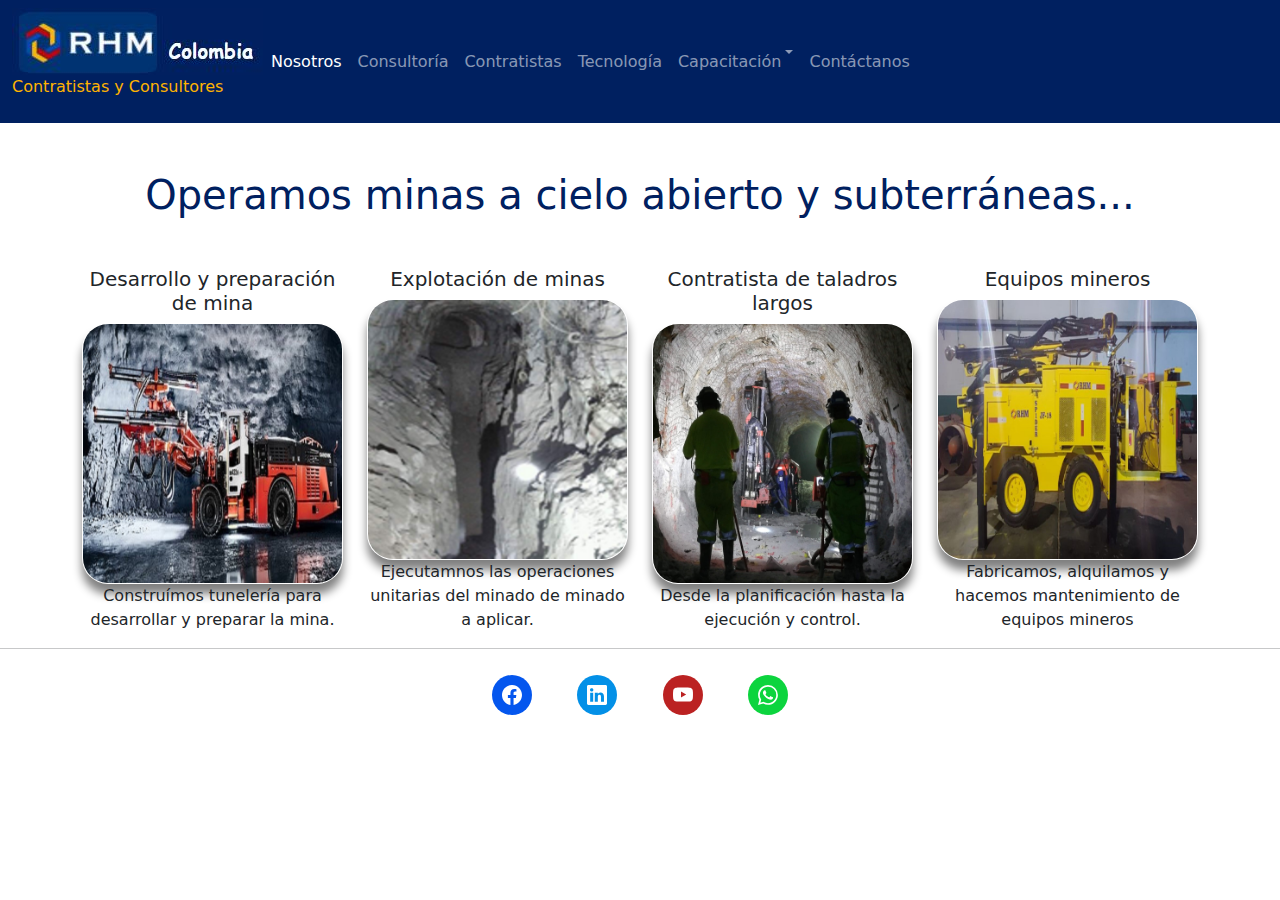
<file: contratistas.html>
<!DOCTYPE html>
<html lang="en">
<head>
    <meta charset="UTF-8">
    <meta http-equiv="X-UA-Compatible" content="IE=edge">
    <meta name="viewport" content="width=device-width, initial-scale=1.0">
    <!-- SEO -->
    <meta name="keywords" content="contratista, equipos, mantenimiento, desarrollo, preparación, minería">
    <meta name="description" content="Empresa contratista en minería">
    <!-- Bootstrap CSS -->
    <link rel="stylesheet" href="./css/bootstrap.css">
    <!-- Nuestro estilo CSS -->
    <link rel="stylesheet" href="./css/style.css">
    <!-- Icono-logo -->
    <link rel="shortcut icon" href="./img/icon.jpg">
    <title>Contratistas | RHM Colombia</title>
</head>
<body>
<!-- header -->
<nav class="navbar navbar-expand-lg navbar-dark mynav fondoHeader">
  <div class="container-fluid fondoHeader">
    <div>
      <img src="./img/logo2.JPG" alt="">
      <p class="texto-logo">Contratistas y Consultores</p>
    </div>

    <button class="navbar-toggler" type="button" data-bs-toggle="collapse" data-bs-target="#navbarSupportedContent"
      aria-controls="navbarSupportedContent" aria-expanded="false" aria-label="Toggle navigation">
      <span class="navbar-toggler-icon"></span>
    </button>
    <div class="collapse navbar-collapse" id="navbarSupportedContent">
      <ul class="navbar-nav me-auto mb-2 mb-lg-0">

        <li class="nav-item">
          <a class="nav-link active d-inline-flex" aria-current="page" href="./index.html">Nosotros</a>
        </li>

        <li class="nav-item">
          <a class="nav-link d-inline-flex" href="./consultoria.html">Consultoría</a>
        </li>


        <li class="nav-item">
          <a class="nav-link d-inline-flex" href="./contratistas.html">Contratistas</a>
        </li>


        <li class="nav-item">
          <a class="nav-link d-inline-flex" href="./tecnologia.html">Tecnología</a>
        </li>

        <li class="nav-item dropdown">
          <a class="nav-link dropdown-toggle d-inline-flex" href="#" id="navbarDropdown" role="button" data-bs-toggle="dropdown"
            aria-expanded="false">
            Capacitación
          </a>
          <ul class="dropdown-menu" aria-labelledby="navbarDropdown">
            <li><a class="dropdown-item" href="#">Modelamiento 3D de recursos minerales</a></li>
            <li><hr class="dropdown-divider"></li>
            <li><a class="dropdown-item" href="#">Geomecánica</a></li>
            <li><hr class="dropdown-divider"></li>
            <li><a class="dropdown-item" href="#">Selección de métodos de minado</a></li>
            <li><a class="dropdown-item" href="#">Planificación Minera Subterránea</a></li>
            <li><a class="dropdown-item" href="#">Planificación Minera Superficial</a></li>
            <li><a class="dropdown-item" href="#">Servicios Auxiliares mineros</a></li>
            <li><a class="dropdown-item" href="#">Operación Minera Subterránea</a></li>
            <li><a class="dropdown-item" href="#">Operación Minera Superficial</a></li>
            <li><a class="dropdown-item" href="#">Costos en minería</a></li>
            <li><hr class="dropdown-divider"></li>
            <li><a class="dropdown-item" href="#">Análisis de riesgos</a></li>
            <li><hr class="dropdown-divider"></li>
            <li><a class="dropdown-item" href="#">Mantenimiento de equipos</a></li>              
            <li><a class="dropdown-item" href="#">Operación de equipos de perforación</a></li>
          </ul>
        </li>
       
        <li class="nav-item">
          <a class="nav-link d-inline-flex" href="./contactanos.html">Contáctanos</a>
        </li>

      </ul>


    </div>
  </div>
</nav>

    
<!-- Main -->
<div class="container">

  <h1 class="mt-5 mb-5 text-center titulo">Operamos minas a cielo abierto y subterráneas...</h1>

  <!-- Usando row y col -->

  <div class="row">
    <div class="col-12 col-sm-3 text-center">
      <div class="info">
        <h5 class="card-title">Desarrollo y preparación de mina</h5>
        <a href="#"> <img src="./img/desarrPrep.jpg" class="card-img-top img-all" alt="..."></a>
       
        <p class="card-text">Construímos tunelería para desarrollar y preparar la mina.</p>
      </div>
    </div>

    <div class="col-12 col-sm-3">
      <div class="info">
        <h5 class="card-title text-center">Explotación de minas</h5>
        <a href="#"><img src="./img/explMinas.png" class="card-img-top img-all" alt="..."></a>
      
      <p class="card-text text-center">Ejecutamnos las operaciones unitarias del minado de minado a aplicar.</p> 
      </div>
    </div>

    <div class="col-12 col-sm-3">
      <div class="info">
        <h5 class="card-title text-center">Contratista de taladros largos</h5>
        <a href="#"><img src="./img/contratTal.jpeg" class="card-img-top img-all" alt="..."></a>
        
        <p class="card-text text-center">Desde la planificación hasta la ejecución y control.</p> 
      </div> 
    </div>

    <div class="col-12 col-sm-3">
      <div class="info">
      <h5 class="card-title text-center">Equipos mineros</h5>
      <a href="#"><img src="./img/SpiderJF-18.jpeg" class="card-img-top img-all" alt="..."></a>
      
      <p class="card-text text-center">Fabricamos, alquilamos y hacemos mantenimiento de equipos mineros</p> 
      </div>
    </div>

  </div>

  </div>

<!-- anterior -->

    

   

      <!-- footer -->
  
      <footer>
        <hr class="bg-dark">
      
        <div class="container">
          <div class="row redes-sociales justify-content-center">
            <div class="col-auto">
              <a href="https://es-la.facebook.com/"
                class="icono facebook d-inline-flex align-items-center justify-content-center">
                <svg xmlns="http://www.w3.org/2000/svg" width="16" height="16" fill="currentColor" class="bi bi-facebook"
                  viewBox="0 0 16 16">
                  <path
                    d="M16 8.049c0-4.446-3.582-8.05-8-8.05C3.58 0-.002 3.603-.002 8.05c0 4.017 2.926 7.347 6.75 7.951v-5.625h-2.03V8.05H6.75V6.275c0-2.017 1.195-3.131 3.022-3.131.876 0 1.791.157 1.791.157v1.98h-1.009c-.993 0-1.303.621-1.303 1.258v1.51h2.218l-.354 2.326H9.25V16c3.824-.604 6.75-3.934 6.75-7.951z" />
                </svg>
              </a>
      
              <a href="https://www.linkedin.com/login/es"
                class="icono linkedin d-inline-flex align-items-center justify-content-center">
                <svg xmlns="http://www.w3.org/2000/svg" width="16" height="16" fill="currentColor" class="bi bi-linkedin"
                  viewBox="0 0 16 16">
                  <path
                    d="M0 1.146C0 .513.526 0 1.175 0h13.65C15.474 0 16 .513 16 1.146v13.708c0 .633-.526 1.146-1.175 1.146H1.175C.526 16 0 15.487 0 14.854V1.146zm4.943 12.248V6.169H2.542v7.225h2.401zm-1.2-8.212c.837 0 1.358-.554 1.358-1.248-.015-.709-.52-1.248-1.342-1.248-.822 0-1.359.54-1.359 1.248 0 .694.521 1.248 1.327 1.248h.016zm4.908 8.212V9.359c0-.216.016-.432.08-.586.173-.431.568-.878 1.232-.878.869 0 1.216.662 1.216 1.634v3.865h2.401V9.25c0-2.22-1.184-3.252-2.764-3.252-1.274 0-1.845.7-2.165 1.193v.025h-.016a5.54 5.54 0 0 1 .016-.025V6.169h-2.4c.03.678 0 7.225 0 7.225h2.4z" />
                </svg>
              </a>
      
              <a href="https://www.youtube.com/"
                class="icono youtube d-inline-flex align-items-center justify-content-center">
                <svg xmlns="http://www.w3.org/2000/svg" width="16" height="16" fill="currentColor" class="bi bi-youtube"
                  viewBox="0 0 16 16">
                  <path
                    d="M8.051 1.999h.089c.822.003 4.987.033 6.11.335a2.01 2.01 0 0 1 1.415 1.42c.101.38.172.883.22 1.402l.01.104.022.26.008.104c.065.914.073 1.77.074 1.957v.075c-.001.194-.01 1.108-.082 2.06l-.008.105-.009.104c-.05.572-.124 1.14-.235 1.558a2.007 2.007 0 0 1-1.415 1.42c-1.16.312-5.569.334-6.18.335h-.142c-.309 0-1.587-.006-2.927-.052l-.17-.006-.087-.004-.171-.007-.171-.007c-1.11-.049-2.167-.128-2.654-.26a2.007 2.007 0 0 1-1.415-1.419c-.111-.417-.185-.986-.235-1.558L.09 9.82l-.008-.104A31.4 31.4 0 0 1 0 7.68v-.123c.002-.215.01-.958.064-1.778l.007-.103.003-.052.008-.104.022-.26.01-.104c.048-.519.119-1.023.22-1.402a2.007 2.007 0 0 1 1.415-1.42c.487-.13 1.544-.21 2.654-.26l.17-.007.172-.006.086-.003.171-.007A99.788 99.788 0 0 1 7.858 2h.193zM6.4 5.209v4.818l4.157-2.408L6.4 5.209z" />
                </svg>
              </a>
      
              <a href="https://web.whatsapp.com/"
                class="icono whatsapp d-inline-flex align-items-center justify-content-center">
                <svg xmlns="http://www.w3.org/2000/svg" width="16" height="16" fill="currentColor" class="bi bi-whatsapp"
                  viewBox="0 0 16 16">
                  <path
                    d="M13.601 2.326A7.854 7.854 0 0 0 7.994 0C3.627 0 .068 3.558.064 7.926c0 1.399.366 2.76 1.057 3.965L0 16l4.204-1.102a7.933 7.933 0 0 0 3.79.965h.004c4.368 0 7.926-3.558 7.93-7.93A7.898 7.898 0 0 0 13.6 2.326zM7.994 14.521a6.573 6.573 0 0 1-3.356-.92l-.24-.144-2.494.654.666-2.433-.156-.251a6.56 6.56 0 0 1-1.007-3.505c0-3.626 2.957-6.584 6.591-6.584a6.56 6.56 0 0 1 4.66 1.931 6.557 6.557 0 0 1 1.928 4.66c-.004 3.639-2.961 6.592-6.592 6.592zm3.615-4.934c-.197-.099-1.17-.578-1.353-.646-.182-.065-.315-.099-.445.099-.133.197-.513.646-.627.775-.114.133-.232.148-.43.05-.197-.1-.836-.308-1.592-.985-.59-.525-.985-1.175-1.103-1.372-.114-.198-.011-.304.088-.403.087-.088.197-.232.296-.346.1-.114.133-.198.198-.33.065-.134.034-.248-.015-.347-.05-.099-.445-1.076-.612-1.47-.16-.389-.323-.335-.445-.34-.114-.007-.247-.007-.38-.007a.729.729 0 0 0-.529.247c-.182.198-.691.677-.691 1.654 0 .977.71 1.916.81 2.049.098.133 1.394 2.132 3.383 2.992.47.205.84.326 1.129.418.475.152.904.129 1.246.08.38-.058 1.171-.48 1.338-.943.164-.464.164-.86.114-.943-.049-.084-.182-.133-.38-.232z" />
                </svg>
              </a>
            </div>
          </div>
        </div>
      </footer>
    <!-- Bootstrap JS -->
    <script src="./js/bootstrap.js"></script>
    
</body>
</html>
</file>
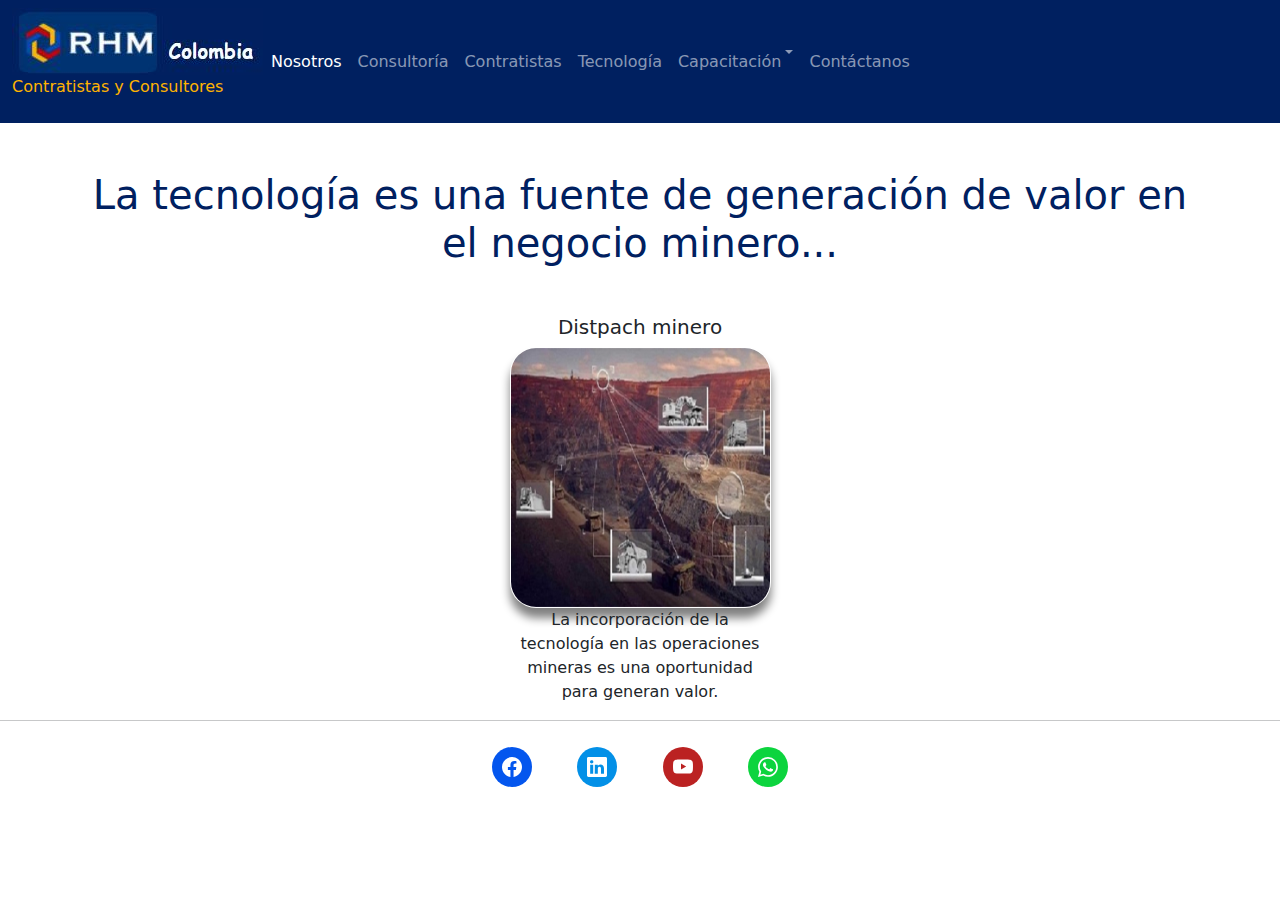
<file: tecnologia.html>
<!DOCTYPE html>
<html lang="en">
<head>
    <meta charset="UTF-8">
    <meta http-equiv="X-UA-Compatible" content="IE=edge">
    <meta name="viewport" content="width=device-width, initial-scale=1.0">
    <!-- SEO -->
    <meta name="keywords" content="consultoría, contratista, tecnología, distpach, productividad, minería">
    <meta name="description" content="Empresa contratista y consultora en minería">
    <!-- Bootstrap CSS -->
    <link rel="stylesheet" href="./css/bootstrap.css">
    <!-- Nuestro estilo CSS -->
    <link rel="stylesheet" href="./css/style.css">
    <!-- Icono-logo -->
    <link rel="shortcut icon" href="./img/icon.jpg">
    <title>Tecnología | RHM Colombia</title>
</head>
<body>
<!-- header -->
<nav class="navbar navbar-expand-lg navbar-dark mynav fondoHeader">
  <div class="container-fluid fondoHeader">
    <div>
      <img src="./img/logo2.JPG" alt="">
      <p class="texto-logo">Contratistas y Consultores</p>
    </div>

    <button class="navbar-toggler" type="button" data-bs-toggle="collapse" data-bs-target="#navbarSupportedContent"
      aria-controls="navbarSupportedContent" aria-expanded="false" aria-label="Toggle navigation">
      <span class="navbar-toggler-icon"></span>
    </button>
    <div class="collapse navbar-collapse" id="navbarSupportedContent">
      <ul class="navbar-nav me-auto mb-2 mb-lg-0">

        <li class="nav-item">
          <a class="nav-link active d-inline-flex" aria-current="page" href="./index.html">Nosotros</a>
        </li>

        <li class="nav-item">
          <a class="nav-link d-inline-flex" href="./consultoria.html">Consultoría</a>
        </li>


        <li class="nav-item">
          <a class="nav-link d-inline-flex" href="./contratistas.html">Contratistas</a>
        </li>


        <li class="nav-item">
          <a class="nav-link d-inline-flex" href="./tecnologia.html">Tecnología</a>
        </li>

        <li class="nav-item dropdown">
          <a class="nav-link dropdown-toggle d-inline-flex" href="#" id="navbarDropdown" role="button" data-bs-toggle="dropdown"
            aria-expanded="false">
            Capacitación
          </a>
          <ul class="dropdown-menu" aria-labelledby="navbarDropdown">
            <li><a class="dropdown-item" href="#">Modelamiento 3D de recursos minerales</a></li>
            <li><hr class="dropdown-divider"></li>
            <li><a class="dropdown-item" href="#">Geomecánica</a></li>
            <li><hr class="dropdown-divider"></li>
            <li><a class="dropdown-item" href="#">Selección de métodos de minado</a></li>
            <li><a class="dropdown-item" href="#">Planificación Minera Subterránea</a></li>
            <li><a class="dropdown-item" href="#">Planificación Minera Superficial</a></li>
            <li><a class="dropdown-item" href="#">Servicios Auxiliares mineros</a></li>
            <li><a class="dropdown-item" href="#">Operación Minera Subterránea</a></li>
            <li><a class="dropdown-item" href="#">Operación Minera Superficial</a></li>
            <li><a class="dropdown-item" href="#">Costos en minería</a></li>
            <li><hr class="dropdown-divider"></li>
            <li><a class="dropdown-item" href="#">Análisis de riesgos</a></li>
            <li><hr class="dropdown-divider"></li>
            <li><a class="dropdown-item" href="#">Mantenimiento de equipos</a></li>              
            <li><a class="dropdown-item" href="#">Operación de equipos de perforación</a></li>
          </ul>
        </li>
       
        <li class="nav-item">
          <a class="nav-link d-inline-flex" href="./contactanos.html">Contáctanos</a>
        </li>

      </ul>


    </div>
  </div>
</nav>

    
<!-- Main -->
<div class="container">

  <h1 class="mt-5 mb-5 text-center titulo">La tecnología es una fuente de generación de valor en el negocio minero...</h1>

  <!-- Usando row y col -->

  <div class="row justify-content-around">
    <div class="col-12 col-sm-3 text-center">
      <div class="info">
        <h5 class="card-title">Distpach minero</h5>
        <a href="#"> <img src="./img/tecnolMin.jpg" class="card-img-top img-all" alt="..."></a>
       
        <p class="card-text">La incorporación de la tecnología en las operaciones mineras es una oportunidad para generan valor.</p>
      </div>
    </div>
    

  </div>

  </div>

    <!-- footer -->
  
    <footer>
      <hr class="bg-dark">
    
      <div class="container">
        <div class="row redes-sociales justify-content-center">
          <div class="col-auto">
            <a href="https://es-la.facebook.com/"
              class="icono facebook d-inline-flex align-items-center justify-content-center">
              <svg xmlns="http://www.w3.org/2000/svg" width="16" height="16" fill="currentColor" class="bi bi-facebook"
                viewBox="0 0 16 16">
                <path
                  d="M16 8.049c0-4.446-3.582-8.05-8-8.05C3.58 0-.002 3.603-.002 8.05c0 4.017 2.926 7.347 6.75 7.951v-5.625h-2.03V8.05H6.75V6.275c0-2.017 1.195-3.131 3.022-3.131.876 0 1.791.157 1.791.157v1.98h-1.009c-.993 0-1.303.621-1.303 1.258v1.51h2.218l-.354 2.326H9.25V16c3.824-.604 6.75-3.934 6.75-7.951z" />
              </svg>
            </a>
    
            <a href="https://www.linkedin.com/login/es"
              class="icono linkedin d-inline-flex align-items-center justify-content-center">
              <svg xmlns="http://www.w3.org/2000/svg" width="16" height="16" fill="currentColor" class="bi bi-linkedin"
                viewBox="0 0 16 16">
                <path
                  d="M0 1.146C0 .513.526 0 1.175 0h13.65C15.474 0 16 .513 16 1.146v13.708c0 .633-.526 1.146-1.175 1.146H1.175C.526 16 0 15.487 0 14.854V1.146zm4.943 12.248V6.169H2.542v7.225h2.401zm-1.2-8.212c.837 0 1.358-.554 1.358-1.248-.015-.709-.52-1.248-1.342-1.248-.822 0-1.359.54-1.359 1.248 0 .694.521 1.248 1.327 1.248h.016zm4.908 8.212V9.359c0-.216.016-.432.08-.586.173-.431.568-.878 1.232-.878.869 0 1.216.662 1.216 1.634v3.865h2.401V9.25c0-2.22-1.184-3.252-2.764-3.252-1.274 0-1.845.7-2.165 1.193v.025h-.016a5.54 5.54 0 0 1 .016-.025V6.169h-2.4c.03.678 0 7.225 0 7.225h2.4z" />
              </svg>
            </a>
    
            <a href="https://www.youtube.com/"
              class="icono youtube d-inline-flex align-items-center justify-content-center">
              <svg xmlns="http://www.w3.org/2000/svg" width="16" height="16" fill="currentColor" class="bi bi-youtube"
                viewBox="0 0 16 16">
                <path
                  d="M8.051 1.999h.089c.822.003 4.987.033 6.11.335a2.01 2.01 0 0 1 1.415 1.42c.101.38.172.883.22 1.402l.01.104.022.26.008.104c.065.914.073 1.77.074 1.957v.075c-.001.194-.01 1.108-.082 2.06l-.008.105-.009.104c-.05.572-.124 1.14-.235 1.558a2.007 2.007 0 0 1-1.415 1.42c-1.16.312-5.569.334-6.18.335h-.142c-.309 0-1.587-.006-2.927-.052l-.17-.006-.087-.004-.171-.007-.171-.007c-1.11-.049-2.167-.128-2.654-.26a2.007 2.007 0 0 1-1.415-1.419c-.111-.417-.185-.986-.235-1.558L.09 9.82l-.008-.104A31.4 31.4 0 0 1 0 7.68v-.123c.002-.215.01-.958.064-1.778l.007-.103.003-.052.008-.104.022-.26.01-.104c.048-.519.119-1.023.22-1.402a2.007 2.007 0 0 1 1.415-1.42c.487-.13 1.544-.21 2.654-.26l.17-.007.172-.006.086-.003.171-.007A99.788 99.788 0 0 1 7.858 2h.193zM6.4 5.209v4.818l4.157-2.408L6.4 5.209z" />
              </svg>
            </a>
    
            <a href="https://web.whatsapp.com/"
              class="icono whatsapp d-inline-flex align-items-center justify-content-center">
              <svg xmlns="http://www.w3.org/2000/svg" width="16" height="16" fill="currentColor" class="bi bi-whatsapp"
                viewBox="0 0 16 16">
                <path
                  d="M13.601 2.326A7.854 7.854 0 0 0 7.994 0C3.627 0 .068 3.558.064 7.926c0 1.399.366 2.76 1.057 3.965L0 16l4.204-1.102a7.933 7.933 0 0 0 3.79.965h.004c4.368 0 7.926-3.558 7.93-7.93A7.898 7.898 0 0 0 13.6 2.326zM7.994 14.521a6.573 6.573 0 0 1-3.356-.92l-.24-.144-2.494.654.666-2.433-.156-.251a6.56 6.56 0 0 1-1.007-3.505c0-3.626 2.957-6.584 6.591-6.584a6.56 6.56 0 0 1 4.66 1.931 6.557 6.557 0 0 1 1.928 4.66c-.004 3.639-2.961 6.592-6.592 6.592zm3.615-4.934c-.197-.099-1.17-.578-1.353-.646-.182-.065-.315-.099-.445.099-.133.197-.513.646-.627.775-.114.133-.232.148-.43.05-.197-.1-.836-.308-1.592-.985-.59-.525-.985-1.175-1.103-1.372-.114-.198-.011-.304.088-.403.087-.088.197-.232.296-.346.1-.114.133-.198.198-.33.065-.134.034-.248-.015-.347-.05-.099-.445-1.076-.612-1.47-.16-.389-.323-.335-.445-.34-.114-.007-.247-.007-.38-.007a.729.729 0 0 0-.529.247c-.182.198-.691.677-.691 1.654 0 .977.71 1.916.81 2.049.098.133 1.394 2.132 3.383 2.992.47.205.84.326 1.129.418.475.152.904.129 1.246.08.38-.058 1.171-.48 1.338-.943.164-.464.164-.86.114-.943-.049-.084-.182-.133-.38-.232z" />
              </svg>
            </a>
          </div>
        </div>
      </div>
    </footer>
    <!-- Bootstrap JS -->
    <script src="./js/bootstrap.js"></script>
    
</body>
</html>
</file>
<file: css/style.css>
* {
  margin: 0;
  padding: 0;
  box-sizing: border-box; }

.fondoHeader {
  background-color: #002060; }

.texto-logo {
  color: #ffb300; }

.mynav a:hover {
  border-radius: 20%;
  border-bottom: 2px solid #ffb300; }

.carrito {
  color: white; }

.titulo {
  color: #002060; }

.img-all {
  border-radius: 10%;
  padding: 1px;
  box-shadow: 0 10px 10px gray; }

.barra {
  position: fixe; }

@media (max-width: 575px) {
  .img-carousel {
    height: 350px; } }

.redes-sociales {
  padding: 10px 0;
  margin-bottom: 40px; }

.redes-sociales .icono {
  width: 40px;
  height: 40px;
  color: #fff;
  background: #cbcbcb;
  display: inline-block;
  margin: 0px 20px;
  text-decoration: none;
  border-radius: 100px;
  transition: all 3s ease; }

.redes-sociales .icono svg {
  width: 20px;
  height: 20px; }

@media (max-width: 576px) {
  .redes-sociales .icono {
    width: 40px;
    height: 40px; }
  .redes-sociales .icono svg {
    width: 25px;
    height: 25px; } }

.redes-sociales .facebook {
  background-color: #0456ee; }

.redes-sociales .linkedin {
  background-color: #0390e7; }

.redes-sociales .youtube {
  background-color: #bb2222; }

.redes-sociales .whatsapp {
  background-color: #0cd43e; }

.formulario {
  height: 150px; }

.formul {
  background-color: #e5e7ec;
  border-radius: 5%; }

.formul-campus {
  height: 300px;
  background-color: #ffb300;
  border-radius: 5%;
  margin: 128px 0; }

.img-campus {
  background-image: url("../img/Campus.jpg");
  background-repeat: no-repeat;
  background-size: cover;
  background-position: center; }
  .img-campus .text-aprende:hover {
    animation: efecto 3s; }

@keyframes efecto {
  0% {
    transform: translate(0vw, 0vh); }
  20% {
    transform: translate(4vw, -2vh); }
  40% {
    transform: translate(8vw, -4vh); }
  60% {
    transform: translate(12vw, -6vh); }
  80% {
    transform: translate(16vw, -8vh); }
  100% {
    transform: translate(20vw, -10vh); } }

@media (max-width: 576px) {
  .img-campus .text-aprende:hover {
    animation: efecto 3s; }
  @keyframes efecto {
    0% {
      transform: translate(0vw, 0vh); }
    20% {
      transform: translate(4vw, 2vh); }
    40% {
      transform: translate(8vw, 4vh); }
    60% {
      transform: translate(12vw, 6vh); }
    80% {
      transform: translate(16vw, 8vh); }
    100% {
      transform: translate(20vw, 10vh); } } }
</file>
